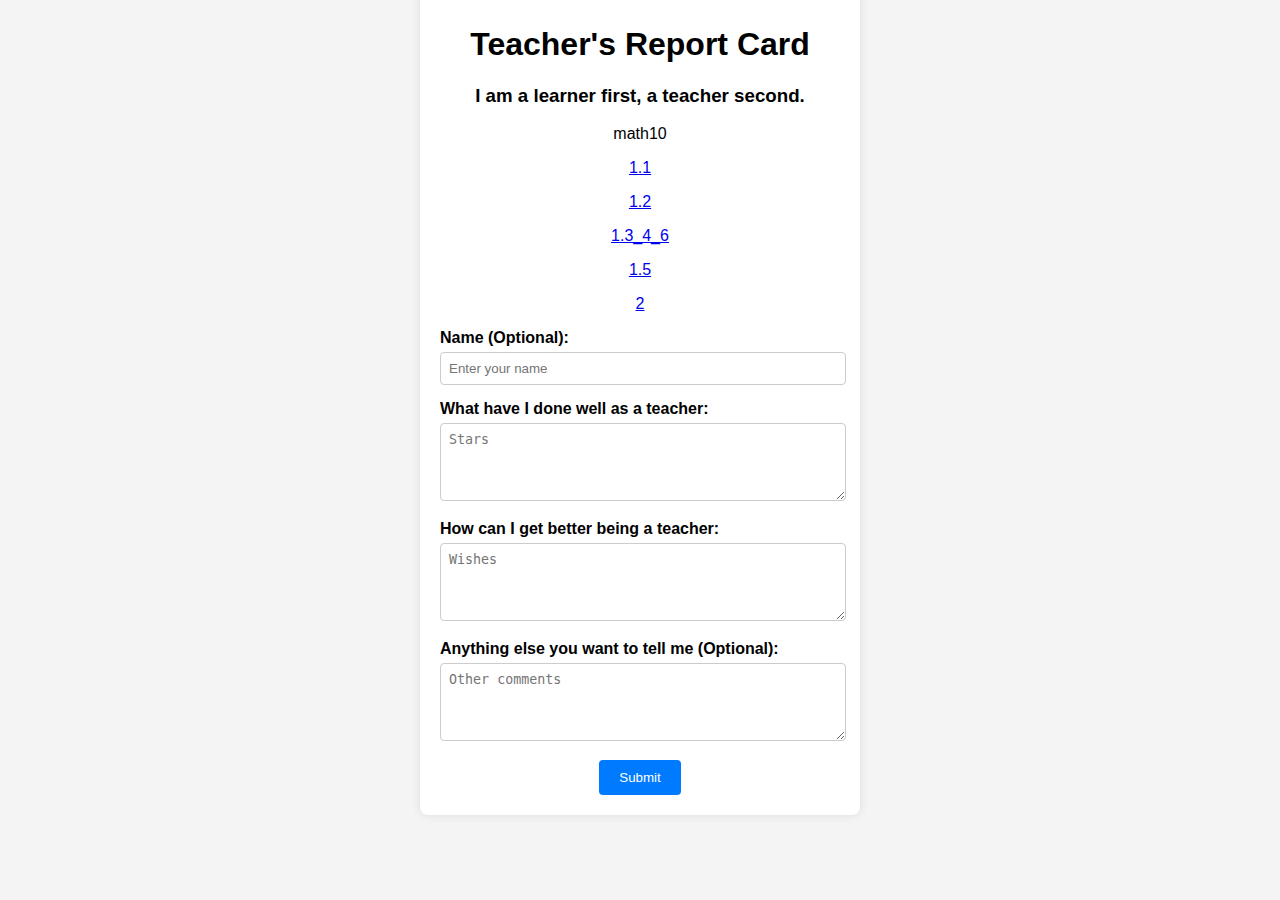
<file: index.html>
<!DOCTYPE html>
<html lang="en">
<head>
    <meta charset="UTF-8">
    <title>Teacher's Report Card</title>
    <style>
        body {
            font-family: Arial, sans-serif;
            margin: 0;
            padding: 0;
            display: flex;
            justify-content: center;
            align-items: center;
            height: 800px;
            background-color: #f4f4f4;
        }

        #submitForm {
            background-color: #fff;
            padding: 20px;
            border-radius: 8px;
            box-shadow: 0 0 10px rgba(0, 0, 0, 0.1);
            width: 400px;
            max-width: 100%;
            text-align: center;
        }

        .form-group {
            margin-bottom: 15px;
            text-align: left;
        }

        label {
            display: block;
            margin-bottom: 5px;
            font-weight: bold;
        }

        input[type="text"], textarea {
            width: calc(100% - 12px);
            padding: 8px;
            border-radius: 4px;
            border: 1px solid #ccc;
            transition: border-color 0.3s ease-in-out;
        }

        input[type="text"]:focus, textarea:focus {
            outline: none;
            border-color: #007bff;
        }

        textarea {
            resize: vertical;
            height: 60px;
            max-height: 200px;
        }

        button {
            padding: 10px 20px;
            background-color: #007bff;
            color: #fff;
            border: none;
            border-radius: 4px;
            cursor: pointer;
            transition: background-color 0.3s ease-in-out;
        }

        button:hover {
            background-color: #0056b3;
        }

        #thanksMessage {
            display: none;
            text-align: center;
        }
    </style>
    <script type="module">
        const databaseUrl = 'https://fir-api-test-176c0-default-rtdb.firebaseio.com/reportMsg.json';
        document.addEventListener('DOMContentLoaded', () => {
            document.querySelector('#submitButton').onclick = submitForm;
        });
        
        async function submitForm() {
            const name = document.getElementById('name').value.trim();
            const stars = document.getElementById('stars').value.trim();
            const wishes = document.getElementById('wishes').value.trim();
            const others = document.getElementById('others').value.trim();

            if (name || stars || wishes || others) {
                const timestamp = new Date();
                const data = {name, stars, wishes, others, timestamp};//

                try {
                    const response = await fetch(databaseUrl, {
                        method: 'POST',
                        headers: {
                        'Content-Type': 'application/json'
                        },
                        body: JSON.stringify(data)
                    });

                    if (!response.ok) {
                        throw new Error('Failed to send message');
                    }
                    hideForm();
                } catch (error) {
                    console.error('Error sending message:', error);
                }
            }
        }
/*
        function submitForm() {
            const name = document.getElementById('name').value.trim();
            const stars = document.getElementById('stars').value.trim();
            const wishes = document.getElementById('wishes').value.trim();
            const others = document.getElementById('others').value.trim();

            if (name || stars || wishes) {
                const timestamp = new Date();
                const data = {name, stars, wishes, others, timestamp};//
                fetch(databaseUrl, {
                        method: 'POST',
                        headers: {
                        'Content-Type': 'application/json'
                        },
                        body: JSON.stringify(data)
                })
                //.then(response => response.json()) // unnecessary
                .then(() => {
                    hideForm();
                })
                .catch(error => {
                    console.error('Error:', error);
                });
            } else {
                alert('Please fill in all fields.');
            }
        }
*/
        function hideForm() {
            const submitForm = document.getElementById('submitForm');
            const thanksMessage = document.getElementById('thanksMessage');

            submitForm.style.display = 'none';
            thanksMessage.style.display = 'block';
        }
    </script>
</head>
<body>
    <div id="submitForm">
        <h1>Teacher's Report Card</h1>
        <h3>I am a learner first, a teacher second.</h3>
        <p>math10</p>
        <p><a href="math10_01_01_numbers.html">1.1</a></p>
        <p><a href="math10_01_02_GCF_LCM.html">1.2</a></p>
        <p><a href="math10_01_03_squares_cubes.html">1.3_4_6</a></p>
        <p><a href="math10_01_05_exponential_notation.html">1.5</a></p>
        <p><a href="math10_02_polynomials.html">2</a></p>
        <div class="form-group">
            <label for="name">Name (Optional):</label>
            <input type="text" id="name" placeholder="Enter your name">
        </div>
        <div class="form-group">
            <label for="stars">What have I done well as a teacher:</label>
            <textarea id="stars" rows="3" maxlength="500" placeholder="Stars"></textarea>
          </div>
          <div class="form-group">
              <label for="wishes">How can I get better being a teacher:</label>
              <textarea id="wishes" rows="3" maxlength="500" placeholder="Wishes"></textarea>
          </div>
          <div class="form-group">
              <label for="others">Anything else you want to tell me (Optional):</label>
              <textarea id="others" rows="3" maxlength="500" placeholder="Other comments"></textarea>
          </div>
          <button id="submitButton">Submit</button>
    </div>
      
    <div id="thanksMessage">
        <h1>Thanks for submitting. Have fun with your learning!</h1>
    </div>
</body>
</html>
</file>
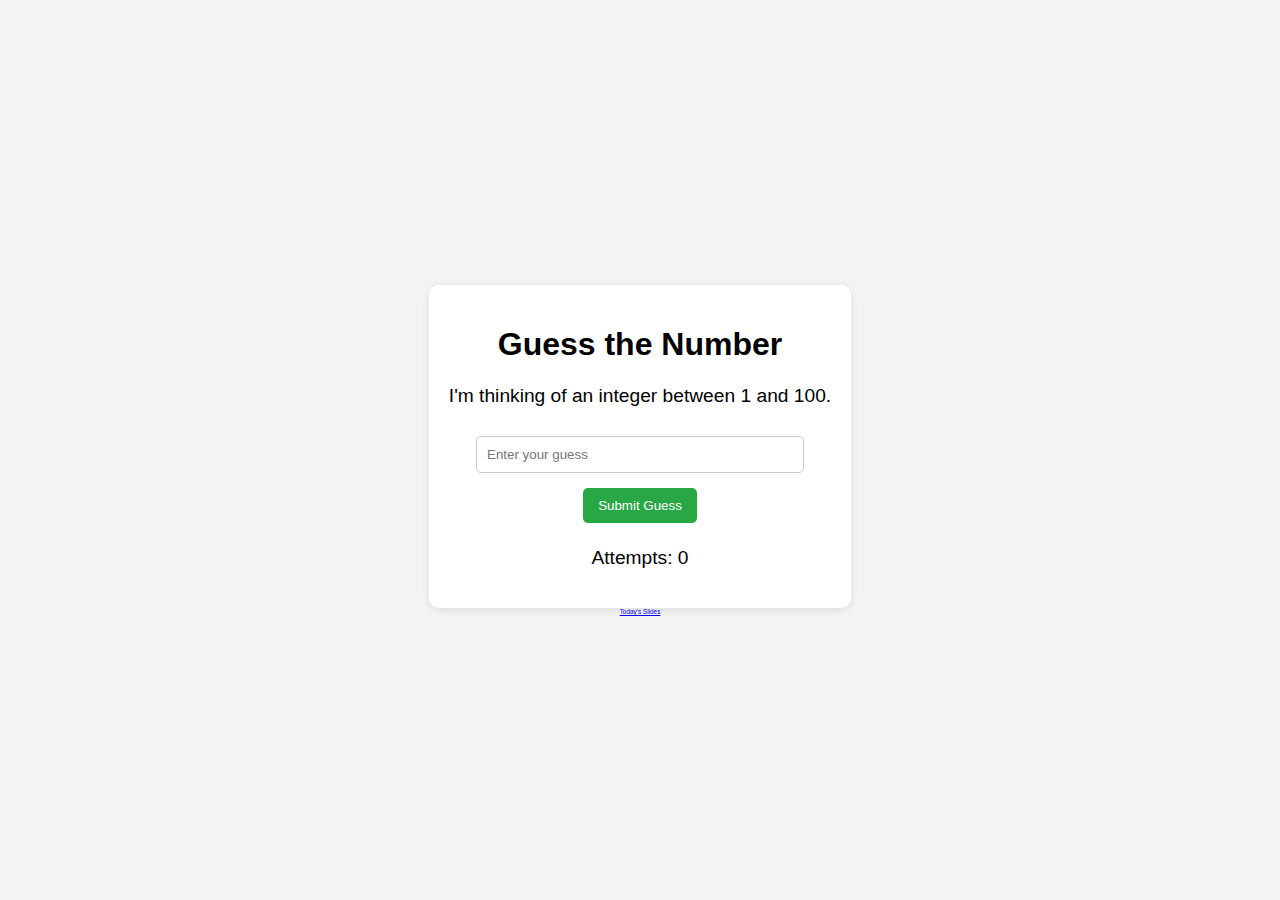
<file: game_guess.html>
<!DOCTYPE html>
<html lang="en">
<head>
  <meta charset="UTF-8" />
  <meta name="viewport" content="width=device-width, initial-scale=1.0"/>
  <title>Guess the Number</title>
  <link rel="stylesheet" href="game_guess_styles.css" />

</head>
<body>

    <div class="container">
      <h1>Guess the Number</h1>
      <p>I'm thinking of an integer between 1 and 100.</p>
      <input type="number" id="guess" placeholder="Enter your guess" />
      <button id="submitGuess">Submit Guess</button>
      <p id="result"></p>
      <p id="attempts">Attempts: 0</p>
      <button id="playAgain" style="display:none;">Play Again</button>
    </div>

      <!-- Slides Link Section -->
      <div class="slides-link">
        <a href="binary_search_slides.pdf" target="_blank">Today's Slides</a>
      </div>

  <script src="game_guess_script.js"></script>
</body>
</html>
</file>
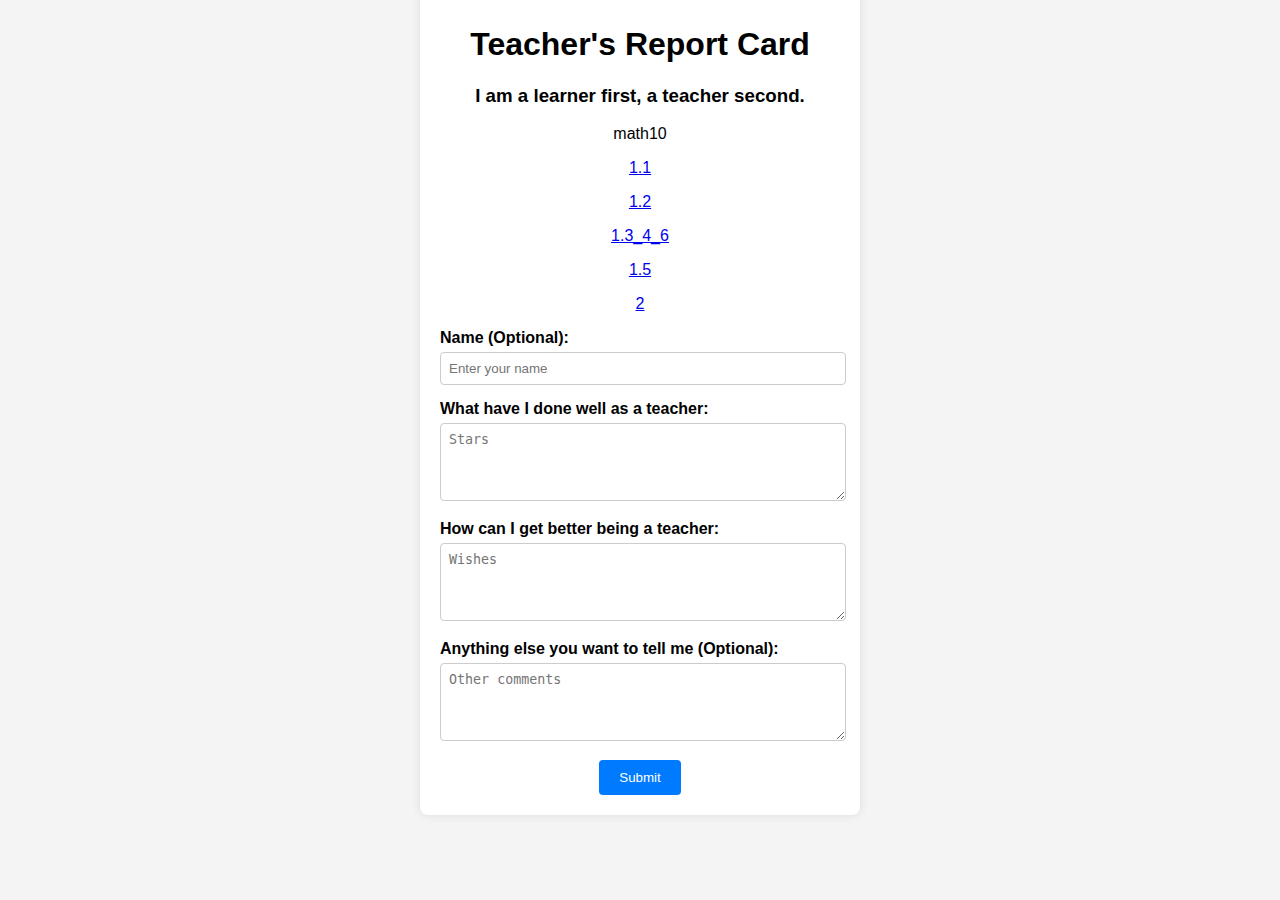
<file: teacher_report_index.html>
<!DOCTYPE html>
<html lang="en">
<head>
    <meta charset="UTF-8">
    <title>Teacher's Report Card</title>
    <style>
        body {
            font-family: Arial, sans-serif;
            margin: 0;
            padding: 0;
            display: flex;
            justify-content: center;
            align-items: center;
            height: 800px;
            background-color: #f4f4f4;
        }

        #submitForm {
            background-color: #fff;
            padding: 20px;
            border-radius: 8px;
            box-shadow: 0 0 10px rgba(0, 0, 0, 0.1);
            width: 400px;
            max-width: 100%;
            text-align: center;
        }

        .form-group {
            margin-bottom: 15px;
            text-align: left;
        }

        label {
            display: block;
            margin-bottom: 5px;
            font-weight: bold;
        }

        input[type="text"], textarea {
            width: calc(100% - 12px);
            padding: 8px;
            border-radius: 4px;
            border: 1px solid #ccc;
            transition: border-color 0.3s ease-in-out;
        }

        input[type="text"]:focus, textarea:focus {
            outline: none;
            border-color: #007bff;
        }

        textarea {
            resize: vertical;
            height: 60px;
            max-height: 200px;
        }

        button {
            padding: 10px 20px;
            background-color: #007bff;
            color: #fff;
            border: none;
            border-radius: 4px;
            cursor: pointer;
            transition: background-color 0.3s ease-in-out;
        }

        button:hover {
            background-color: #0056b3;
        }

        #thanksMessage {
            display: none;
            text-align: center;
        }
    </style>
    <script type="module">
        const databaseUrl = 'https://fir-api-test-176c0-default-rtdb.firebaseio.com/reportMsg.json';
        document.addEventListener('DOMContentLoaded', () => {
            document.querySelector('#submitButton').onclick = submitForm;
        });
        
        async function submitForm() {
            const name = document.getElementById('name').value.trim();
            const stars = document.getElementById('stars').value.trim();
            const wishes = document.getElementById('wishes').value.trim();
            const others = document.getElementById('others').value.trim();

            if (name || stars || wishes || others) {
                const timestamp = new Date();
                const data = {name, stars, wishes, others, timestamp};//

                try {
                    const response = await fetch(databaseUrl, {
                        method: 'POST',
                        headers: {
                        'Content-Type': 'application/json'
                        },
                        body: JSON.stringify(data)
                    });

                    if (!response.ok) {
                        throw new Error('Failed to send message');
                    }
                    hideForm();
                } catch (error) {
                    console.error('Error sending message:', error);
                }
            }
        }
/*
        function submitForm() {
            const name = document.getElementById('name').value.trim();
            const stars = document.getElementById('stars').value.trim();
            const wishes = document.getElementById('wishes').value.trim();
            const others = document.getElementById('others').value.trim();

            if (name || stars || wishes) {
                const timestamp = new Date();
                const data = {name, stars, wishes, others, timestamp};//
                fetch(databaseUrl, {
                        method: 'POST',
                        headers: {
                        'Content-Type': 'application/json'
                        },
                        body: JSON.stringify(data)
                })
                //.then(response => response.json()) // unnecessary
                .then(() => {
                    hideForm();
                })
                .catch(error => {
                    console.error('Error:', error);
                });
            } else {
                alert('Please fill in all fields.');
            }
        }
*/
        function hideForm() {
            const submitForm = document.getElementById('submitForm');
            const thanksMessage = document.getElementById('thanksMessage');

            submitForm.style.display = 'none';
            thanksMessage.style.display = 'block';
        }
    </script>
</head>
<body>
    <div id="submitForm">
        <h1>Teacher's Report Card</h1>
        <h3>I am a learner first, a teacher second.</h3>
        <p>math10</p>
        <p><a href="math10_01_01_numbers.html">1.1</a></p>
        <p><a href="math10_01_02_GCF_LCM.html">1.2</a></p>
        <p><a href="math10_01_03_squares_cubes.html">1.3_4_6</a></p>
        <p><a href="math10_01_05_exponential_notation.html">1.5</a></p>
        <p><a href="math10_02_polynomials.html">2</a></p>
        <div class="form-group">
            <label for="name">Name (Optional):</label>
            <input type="text" id="name" placeholder="Enter your name">
        </div>
        <div class="form-group">
            <label for="stars">What have I done well as a teacher:</label>
            <textarea id="stars" rows="3" maxlength="500" placeholder="Stars"></textarea>
          </div>
          <div class="form-group">
              <label for="wishes">How can I get better being a teacher:</label>
              <textarea id="wishes" rows="3" maxlength="500" placeholder="Wishes"></textarea>
          </div>
          <div class="form-group">
              <label for="others">Anything else you want to tell me (Optional):</label>
              <textarea id="others" rows="3" maxlength="500" placeholder="Other comments"></textarea>
          </div>
          <button id="submitButton">Submit</button>
    </div>
      
    <div id="thanksMessage">
        <h1>Thanks for submitting. Have fun with your learning!</h1>
    </div>
</body>
</html>
</file>
<file: game_guess_styles.css>
body {
    font-family: Arial, sans-serif;
    background-color: #f4f4f4;
    display: flex;
    flex-direction: column;
    justify-content: center;
    align-items: center;
    height: 100vh;
    margin: 0;
  }
  
  .container {
    text-align: center;
    background: white;
    padding: 20px;
    border-radius: 10px;
    box-shadow: 0 2px 10px rgba(0, 0, 0, 0.1);
  }

  .slides-link {
    font-size: 0.4em;
  }
  
  input {
    padding: 10px;
    margin: 10px 0;
    width: 80%;
    border: 1px solid #ccc;
    border-radius: 5px;
  }
  
  button {
    padding: 10px 15px;
    margin: 5px;
    border: none;
    border-radius: 5px;
    background-color: #28a745;
    color: white;
    cursor: pointer;
  }
  
  button:hover {
    background-color: #218838;
  }
  
  p {
    font-size: 1.2em;
  }
</file>
